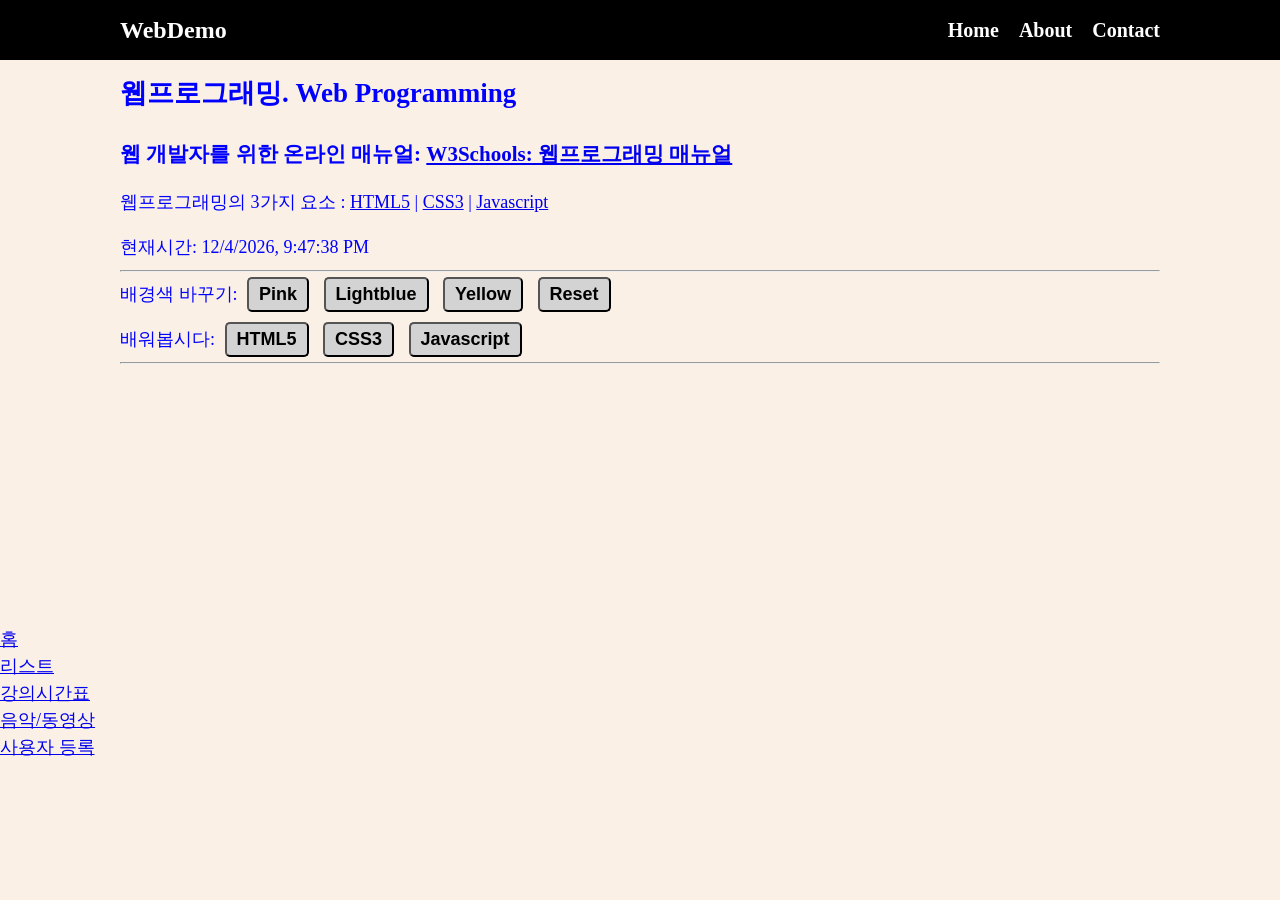
<file: index.html>
<!doctype html>
<html lang="en">
  <head>
    <meta charset="UTF-8" />
    <meta name="viewport" content="width=device-width, initial-scale=1.0" />
    <title>웹프로그래밍 데모</title>
    <link rel="stylesheet" href="style.css" />
  </head>
  <body>
    <!-- 여기는 메뉴입니다. -->
    <nav class="navbar">
      <div class="container">
        <div class="logo">WebDemo</div>
        <ul class="nav">
          <li>
            <a href="/">Home</a>
          </li>
          <li>
            <a href="/about.html">About</a>
          </li>
          <li>
            <a href="/contact.html">Contact</a>
          </li>
        </ul>
      </div>
    </nav>

    <!-- 메인 섹션  -->
    <section class="main">
      <div class="container">
        <h1>웹프로그래밍. Web Programming</h1>

        <h3>
          웹 개발자를 위한 온라인 매뉴얼:
          <a href="https://www.w3schools.com/"
            >W3Schools: 웹프로그래밍 매뉴얼</a
          >
        </h3>

        <p>
          웹프로그래밍의 3가지 요소 :
          <a href="https://www.w3schools.com/html/default.asp">HTML5</a> |
          <a href="https://www.w3schools.com/css/default.asp">CSS3</a> |
          <a href="https://www.w3schools.com/js/default.asp">Javascript</a>
        </p>

        <p>현재시간: <span id="time"></span></p>

        <hr />

        <p>
          배경색 바꾸기:
          <button onclick="pink()">Pink</button>
          <button onclick="lightblue()">Lightblue</button>
          <button onclick="yellow()">Yellow</button>
          <button onclick="reset()">Reset</button>
        </p>

        <p>
          배워봅시다:
          <button onmouseover="showhtml()" onmouseout="hide()">HTML5</button>
          <button onmouseover="showcss()" onmouseout="hide()">CSS3</button>
          <button onmouseover="showjs()" onmouseout="hide()">Javascript</button>
        </p>
        <hr />
        <br />
        <div>
          <img id="fig" height="200px" />
          <p id="desc"></p>
        </div>
      </div>
    </section>

    <script src="main.js"></script>
    <nav>
  <ul>
    <li><a href="index.html">홈</a></li>
    <li><a href="list.html">리스트</a></li>
    <li><a href="table.html">강의시간표</a></li>
    <li><a href="media.html">음악/동영상</a></li>
    <li><a href="form.html">사용자 등록</a></li>
  </ul>
</nav>
  </body>
</html>
</file>
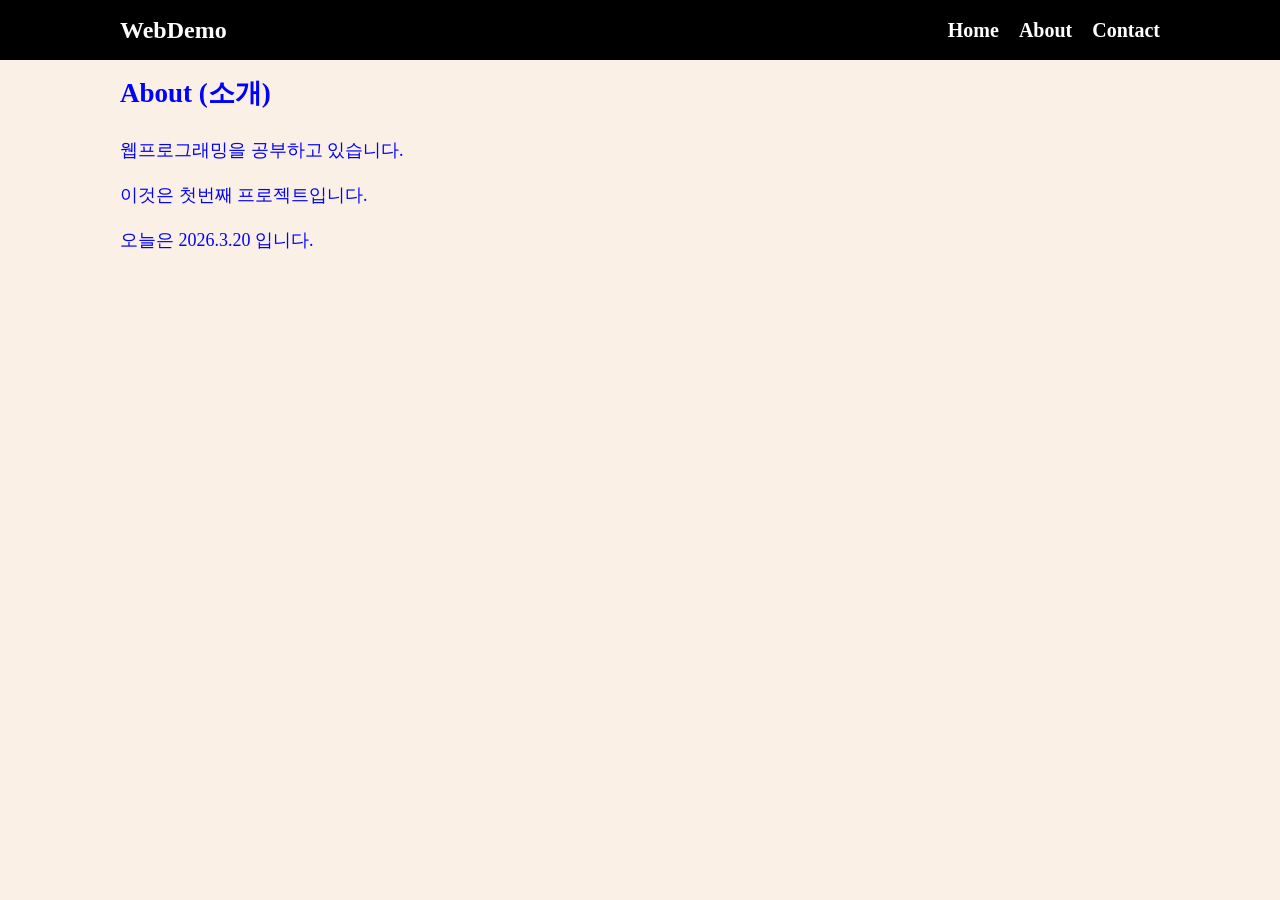
<file: about.html>
<!doctype html>
<html lang="en">
  <head>
    <meta charset="UTF-8" />
    <meta name="viewport" content="width=device-width, initial-scale=1.0" />
    <title>웹프로그래밍 데모</title>
    <link rel="stylesheet" href="style.css" />
  </head>
  <body>
    <!-- 여기는 메뉴입니다. -->
    <nav class="navbar">
      <div class="container">
        <div class="logo">WebDemo</div>
        <ul class="nav">
          <li>
            <a href="/index.html">Home</a>
          </li>
          <li>
            <a href="/about.html">About</a>
          </li>
          <li>
            <a href="/contact.html">Contact</a>
          </li>
        </ul>
      </div>
    </nav
    <!-- 메인 섹션  -->
    <section class="main">
      <div class="container">
        <h1>About (소개)</h1>

        <p>웹프로그래밍을 공부하고 있습니다.</p>
        <p>이것은 첫번째 프로젝트입니다.</p>
        <p>오늘은 2026.3.20 입니다.</p>
      </div>
    </section>

    <script src="main.js"></script>
  </body>
</html>
</file>
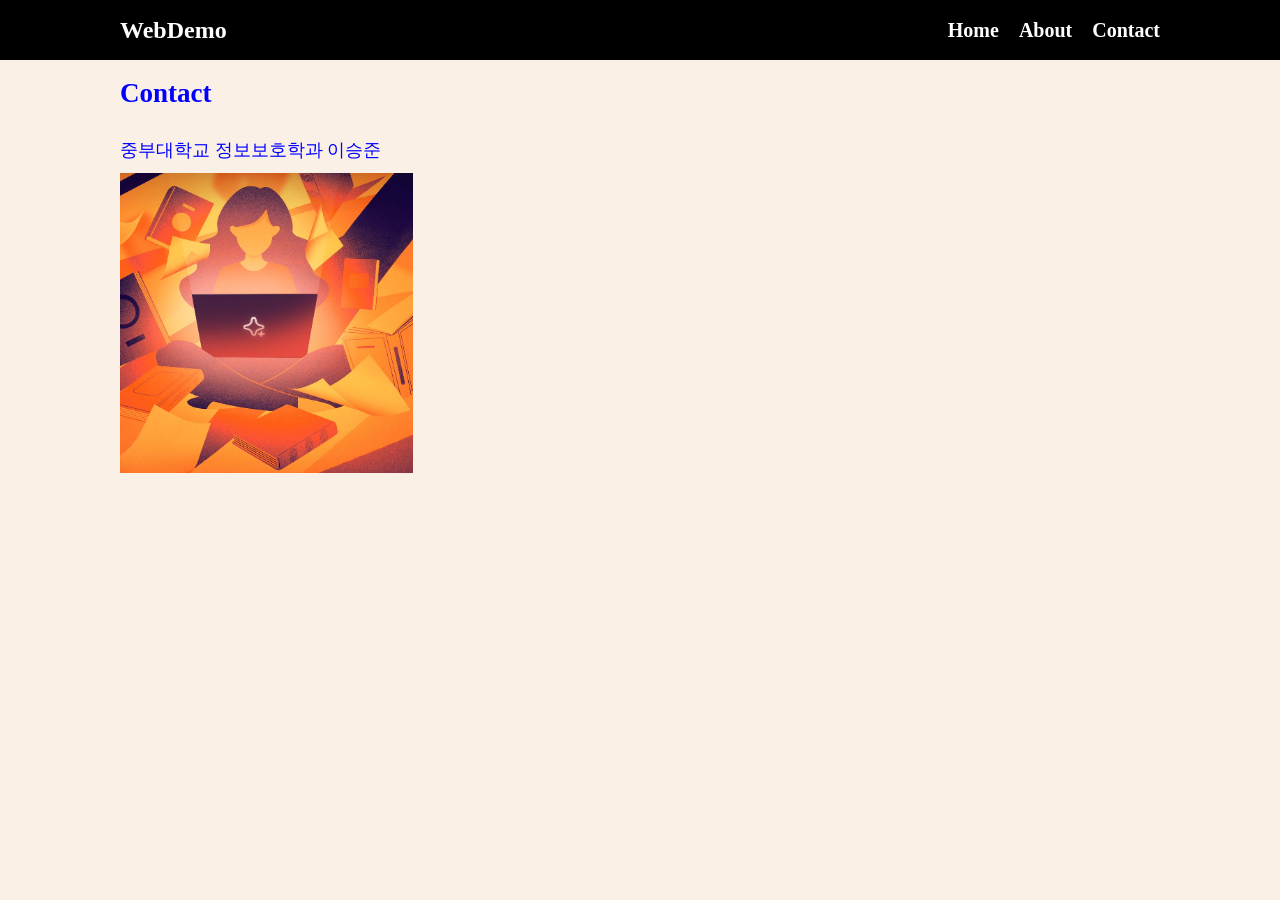
<file: contact.html>
<!doctype html>
<html lang="en">
  <head>
    <meta charset="UTF-8" />
    <meta name="viewport" content="width=device-width, initial-scale=1.0" />
    <title>웹프로그래밍 데모</title>
    <link rel="stylesheet" href="style.css" />
  </head>
  <body>
    <!-- 여기는 메뉴입니다. -->
    <nav class="navbar">
      <div class="container">
        <div class="logo">WebDemo</div>
        <ul class="nav">
          <li>
            <a href="/">Home</a>
          </li>
          <li>
            <a href="/about.html">About</a>
          </li>
          <li>
            <a href="/contact.html">Contact</a>
          </li>
        </ul>
      </div>
    </nav>

    <!-- 메인 섹션  -->
    <section class="main">
      <div class="container">
        <h1>Contact </h1>

        <p>중부대학교 정보보호학과 이승준</p>
        
        
        <img src="img/user.png" alt="user" height="300px" />
      </div>
    </section>

    <script src="main.js"></script>
  </body>
</html>
</file>
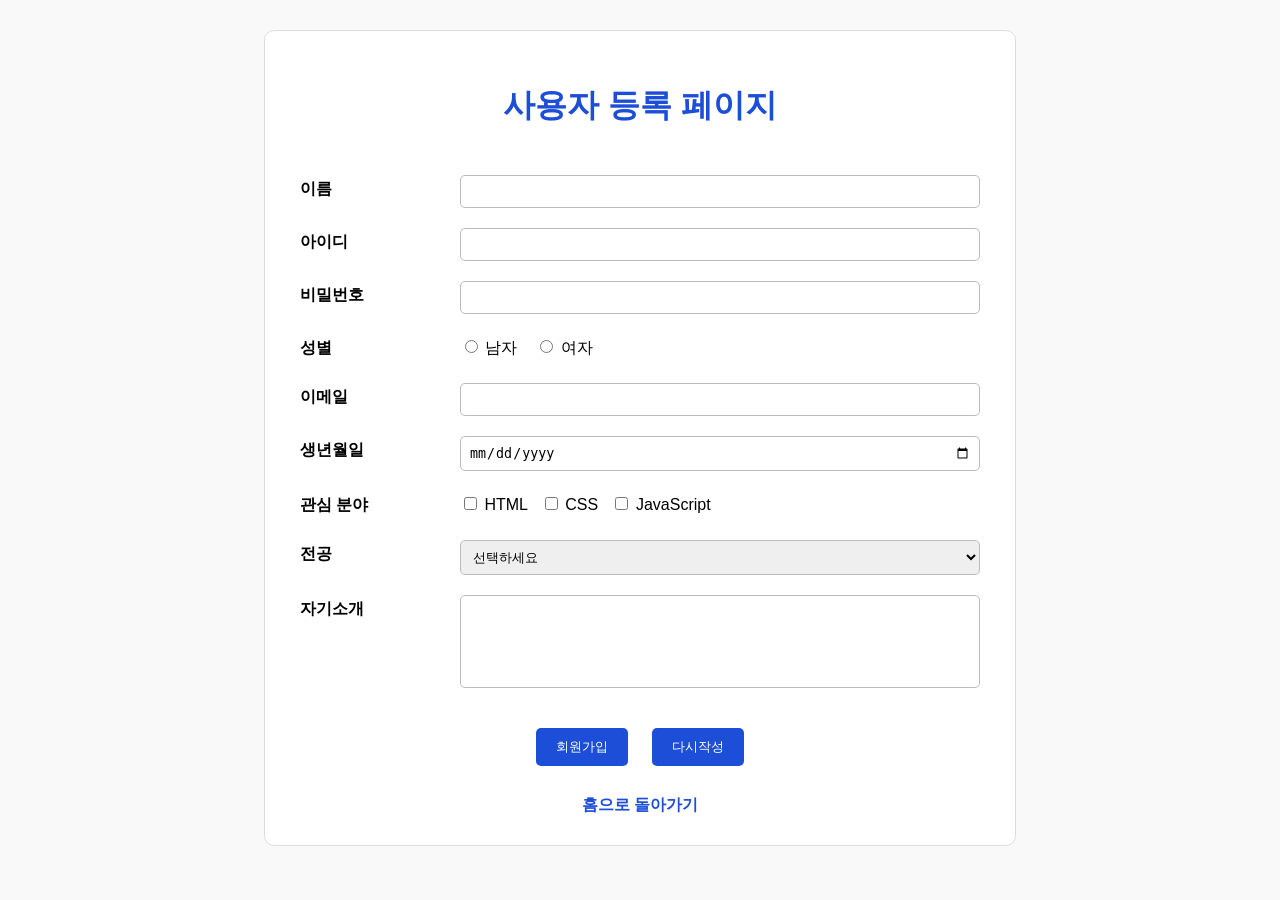
<file: form.html>
<!DOCTYPE html>
<html lang="ko">
<head>
  <meta charset="UTF-8">
  <meta name="viewport" content="width=device-width, initial-scale=1.0">
  <title>사용자 등록 페이지</title>
  <style>
    body {
      font-family: Arial, sans-serif;
      margin: 30px;
      background-color: #f9f9f9;
      line-height: 1.8;
    }

    .container {
      width: 80%;
      max-width: 700px;
      margin: 0 auto;
      background-color: white;
      padding: 25px;
      border: 1px solid #ddd;
      border-radius: 10px;
    }

    h1 {
      text-align: center;
      color: #1d4ed8;
      margin-bottom: 30px;
    }

    table {
      width: 100%;
      border-collapse: collapse;
    }

    td {
      padding: 10px;
      vertical-align: top;
    }

    .label {
      width: 140px;
      font-weight: bold;
    }

    input[type="text"],
    input[type="password"],
    input[type="email"],
    input[type="date"],
    select,
    textarea {
      width: 100%;
      padding: 8px;
      border: 1px solid #bbb;
      border-radius: 5px;
      box-sizing: border-box;
    }

    textarea {
      resize: none;
    }

    .btn-area {
      text-align: center;
      margin-top: 20px;
    }

    input[type="submit"],
    input[type="reset"] {
      padding: 10px 20px;
      margin: 0 10px;
      border: none;
      border-radius: 5px;
      background-color: #1d4ed8;
      color: white;
      cursor: pointer;
    }

    .home-link {
      text-align: center;
      margin-top: 25px;
    }

    .home-link a {
      text-decoration: none;
      color: #1d4ed8;
      font-weight: bold;
    }
  </style>
</head>
<body>
  <div class="container">
    <h1>사용자 등록 페이지</h1>

    <form>
      <table>
        <tr>
          <td class="label"><label for="name">이름</label></td>
          <td><input type="text" id="name" name="name"></td>
        </tr>

        <tr>
          <td class="label"><label for="userid">아이디</label></td>
          <td><input type="text" id="userid" name="userid"></td>
        </tr>

        <tr>
          <td class="label"><label for="password">비밀번호</label></td>
          <td><input type="password" id="password" name="password"></td>
        </tr>

        <tr>
          <td class="label">성별</td>
          <td>
            <input type="radio" id="male" name="gender" value="남자">
            <label for="male">남자</label>
            &nbsp;&nbsp;
            <input type="radio" id="female" name="gender" value="여자">
            <label for="female">여자</label>
          </td>
        </tr>

        <tr>
          <td class="label"><label for="email">이메일</label></td>
          <td><input type="email" id="email" name="email"></td>
        </tr>

        <tr>
          <td class="label"><label for="birth">생년월일</label></td>
          <td><input type="date" id="birth" name="birth"></td>
        </tr>

        <tr>
          <td class="label">관심 분야</td>
          <td>
            <input type="checkbox" id="html" name="interest" value="HTML">
            <label for="html">HTML</label>
            &nbsp;
            <input type="checkbox" id="css" name="interest" value="CSS">
            <label for="css">CSS</label>
            &nbsp;
            <input type="checkbox" id="js" name="interest" value="JavaScript">
            <label for="js">JavaScript</label>
          </td>
        </tr>

        <tr>
          <td class="label"><label for="major">전공</label></td>
          <td>
            <select id="major" name="major">
              <option value="">선택하세요</option>
              <option value="정보보호학전공">정보보호학전공</option>
              <option value="컴퓨터공학과">컴퓨터공학과</option>
              <option value="ai설계">AI설계</option>
            </select>
          </td>
        </tr>

        <tr>
          <td class="label"><label for="intro">자기소개</label></td>
          <td><textarea id="intro" name="intro" rows="5"></textarea></td>
        </tr>
      </table>

      <div class="btn-area">
        <input type="submit" value="회원가입">
        <input type="reset" value="다시작성">
      </div>
    </form>

    <div class="home-link">
      <a href="index.html">홈으로 돌아가기</a>
    </div>
  </div>
</body>
</html>
</file>
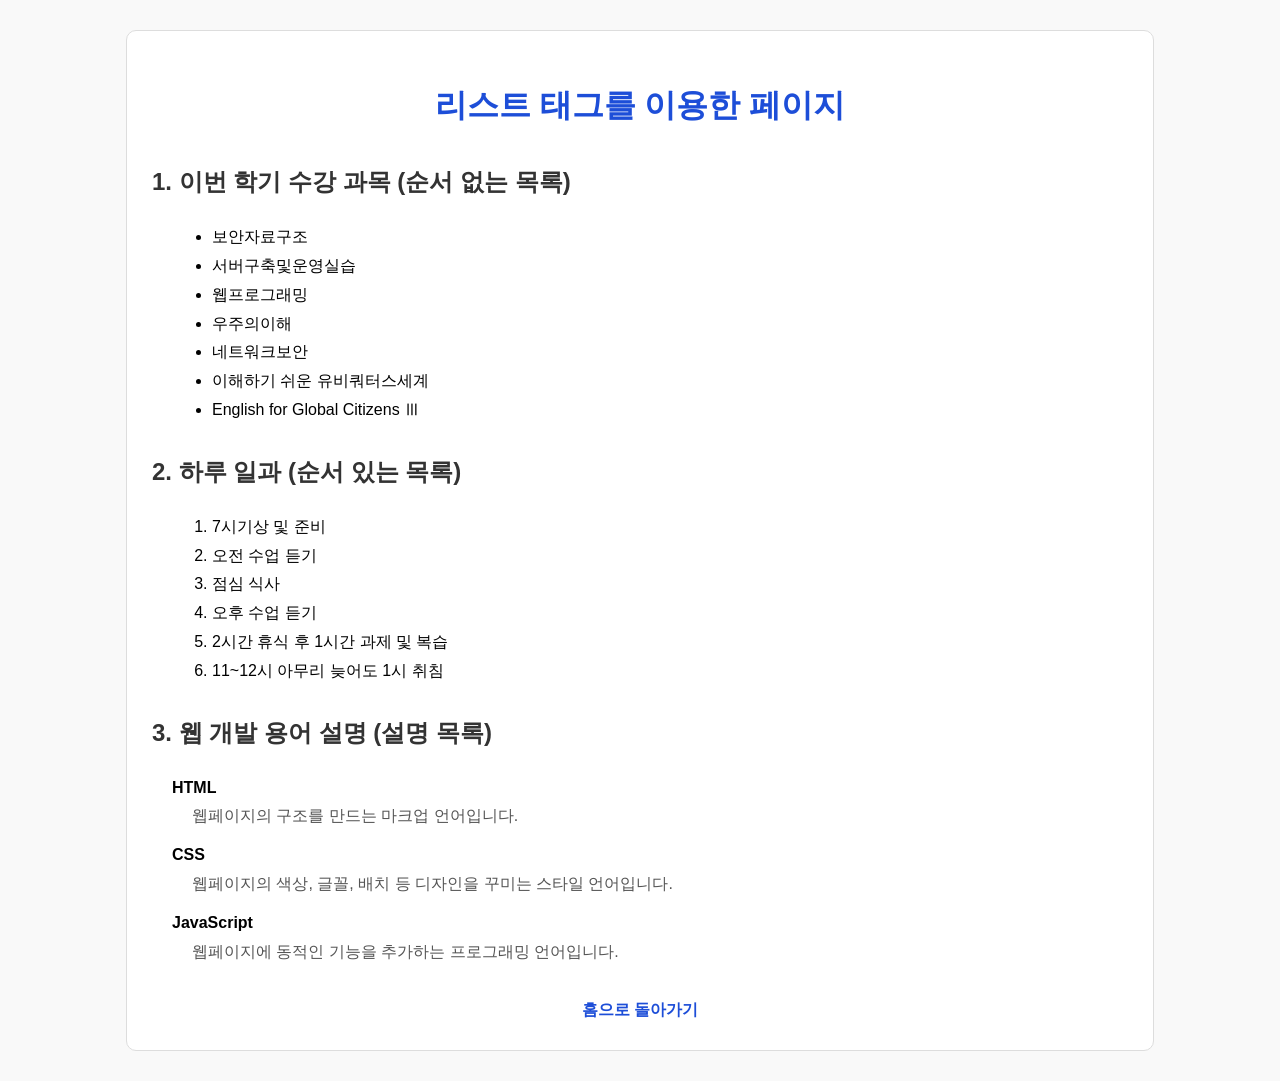
<file: list.html>
<!DOCTYPE html>
<html lang="ko">
<head>
  <meta charset="UTF-8">
  <meta name="viewport" content="width=device-width, initial-scale=1.0">
  <title>리스트 태그 페이지</title>
  <style>
    body {
      font-family: Arial, sans-serif;
      margin: 30px;
      background-color: #f9f9f9;
      line-height: 1.8;
    }

    h1 {
      text-align: center;
      color: #1d4ed8;
    }

    .container {
      width: 80%;
      margin: 0 auto;
      background-color: white;
      padding: 25px;
      border: 1px solid #ddd;
      border-radius: 10px;
    }

    h2 {
      color: #333;
      margin-top: 25px;
    }

    ul, ol, dl {
      margin-left: 20px;
    }

    dt {
      font-weight: bold;
      margin-top: 10px;
    }

    dd {
      margin-left: 20px;
      color: #555;
    }

    .home-link {
      text-align: center;
      margin-top: 30px;
    }

    .home-link a {
      text-decoration: none;
      color: #1d4ed8;
      font-weight: bold;
    }
  </style>
</head>
<body>
  <div class="container">
    <h1>리스트 태그를 이용한 페이지</h1>

    <h2>1. 이번 학기 수강 과목 (순서 없는 목록)</h2>
    <ul>
      <li>보안자료구조</li>
      <li>서버구축및운영실습</li>
      <li>웹프로그래밍</li>
      <li>우주의이해</li>
      <li>네트워크보안</li>
      <li>이해하기 쉬운 유비쿼터스세계</li>
      <li>English for Global Citizens Ⅲ</li>
    </ul>

    <h2>2. 하루 일과 (순서 있는 목록)</h2>
    <ol>
      <li>7시기상 및 준비</li>
      <li>오전 수업 듣기</li>
      <li>점심 식사</li>
      <li>오후 수업 듣기 </li>
      <li>2시간 휴식 후 1시간 과제 및 복습 </li>
      <li>11~12시 아무리 늦어도 1시 취침 </li>
    </ol>

    <h2>3. 웹 개발 용어 설명 (설명 목록)</h2>
    <dl>
      <dt>HTML</dt>
      <dd>웹페이지의 구조를 만드는 마크업 언어입니다.</dd>

      <dt>CSS</dt>
      <dd>웹페이지의 색상, 글꼴, 배치 등 디자인을 꾸미는 스타일 언어입니다.</dd>

      <dt>JavaScript</dt>
      <dd>웹페이지에 동적인 기능을 추가하는 프로그래밍 언어입니다.</dd>
    </dl>

    <div class="home-link">
      <a href="index.html">홈으로 돌아가기</a>
    </div>
  </div>
</body>
</html>
</file>
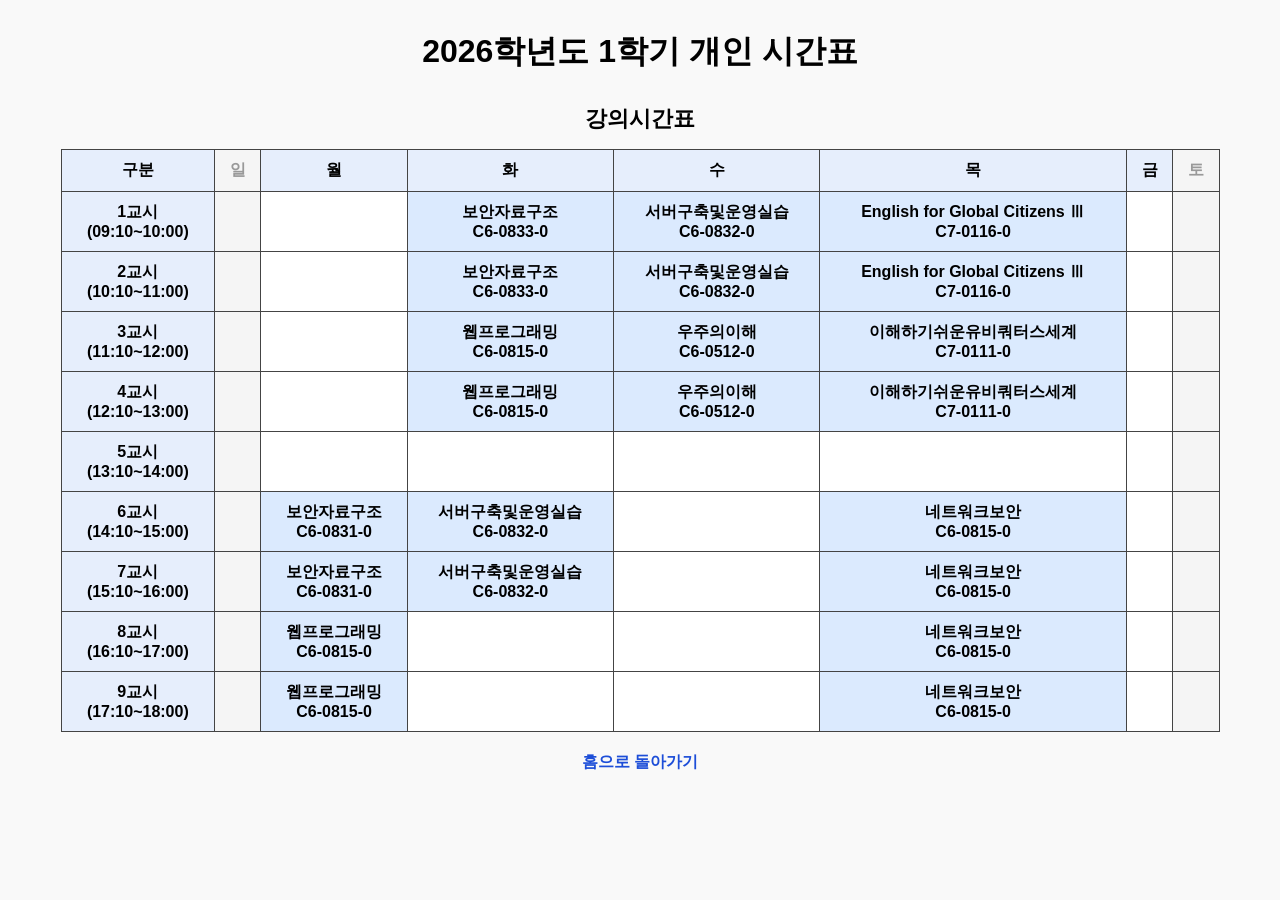
<file: table.html>
<!DOCTYPE html>
<html lang="ko">
<head>
  <meta charset="UTF-8">
  <meta name="viewport" content="width=device-width, initial-scale=1.0">
  <title>1학기 강의시간표</title>
  <style>
    body {
      font-family: Arial, sans-serif;
      margin: 30px;
      background-color: #f9f9f9;
    }

    h1 {
      text-align: center;
      margin-bottom: 30px;
    }

    table {
      width: 95%;
      margin: 0 auto;
      border-collapse: collapse;
      background-color: white;
    }

    caption {
      font-size: 22px;
      font-weight: bold;
      margin-bottom: 15px;
    }

    th, td {
      border: 1px solid #444;
      padding: 10px;
      text-align: center;
      vertical-align: middle;
    }

    th {
      background-color: #e6eefc;
    }

    .sat, .sun {
      background-color: #f5f5f5;
      color: #999;
    }

    .class {
      background-color: #dbeafe;
      font-weight: bold;
    }

    .home-link {
      text-align: center;
      margin-top: 20px;
    }

    .home-link a {
      text-decoration: none;
      color: #1d4ed8;
      font-weight: bold;
    }
  </style>
</head>
<body>
  <h1>2026학년도 1학기 개인 시간표</h1>

  <table>
    <caption>강의시간표</caption>
    <tr>
      <th>구분</th>
      <th class="sun">일</th>
      <th>월</th>
      <th>화</th>
      <th>수</th>
      <th>목</th>
      <th>금</th>
      <th class="sat">토</th>
    </tr>

    <tr>
      <th>1교시<br>(09:10~10:00)</th>
      <td class="sun"></td>
      <td></td>
      <td class="class">보안자료구조<br>C6-0833-0</td>
      <td class="class">서버구축및운영실습<br>C6-0832-0</td>
      <td class="class">English for Global Citizens Ⅲ<br>C7-0116-0</td>
      <td></td>
      <td class="sat"></td>
    </tr>

    <tr>
      <th>2교시<br>(10:10~11:00)</th>
      <td class="sun"></td>
      <td></td>
      <td class="class">보안자료구조<br>C6-0833-0</td>
      <td class="class">서버구축및운영실습<br>C6-0832-0</td>
      <td class="class">English for Global Citizens Ⅲ<br>C7-0116-0</td>
      <td></td>
      <td class="sat"></td>
    </tr>

    <tr>
      <th>3교시<br>(11:10~12:00)</th>
      <td class="sun"></td>
      <td></td>
      <td class="class">웹프로그래밍<br>C6-0815-0</td>
      <td class="class">우주의이해<br>C6-0512-0</td>
      <td class="class">이해하기쉬운유비쿼터스세계<br>C7-0111-0</td>
      <td></td>
      <td class="sat"></td>
    </tr>

    <tr>
      <th>4교시<br>(12:10~13:00)</th>
      <td class="sun"></td>
      <td></td>
      <td class="class">웹프로그래밍<br>C6-0815-0</td>
      <td class="class">우주의이해<br>C6-0512-0</td>
      <td class="class">이해하기쉬운유비쿼터스세계<br>C7-0111-0</td>
      <td></td>
      <td class="sat"></td>
    </tr>

    <tr>
      <th>5교시<br>(13:10~14:00)</th>
      <td class="sun"></td>
      <td></td>
      <td></td>
      <td></td>
      <td></td>
      <td></td>
      <td class="sat"></td>
    </tr>

    <tr>
      <th>6교시<br>(14:10~15:00)</th>
      <td class="sun"></td>
      <td class="class">보안자료구조<br>C6-0831-0</td>
      <td class="class">서버구축및운영실습<br>C6-0832-0</td>
      <td></td>
      <td class="class">네트워크보안<br>C6-0815-0</td>
      <td></td>
      <td class="sat"></td>
    </tr>

    <tr>
      <th>7교시<br>(15:10~16:00)</th>
      <td class="sun"></td>
      <td class="class">보안자료구조<br>C6-0831-0</td>
      <td class="class">서버구축및운영실습<br>C6-0832-0</td>
      <td></td>
      <td class="class">네트워크보안<br>C6-0815-0</td>
      <td></td>
      <td class="sat"></td>
    </tr>

    <tr>
      <th>8교시<br>(16:10~17:00)</th>
      <td class="sun"></td>
      <td class="class">웹프로그래밍<br>C6-0815-0</td>
      <td></td>
      <td></td>
      <td class="class">네트워크보안<br>C6-0815-0</td>
      <td></td>
      <td class="sat"></td>
    </tr>

    <tr>
      <th>9교시<br>(17:10~18:00)</th>
      <td class="sun"></td>
      <td class="class">웹프로그래밍<br>C6-0815-0</td>
      <td></td>
      <td></td>
      <td class="class">네트워크보안<br>C6-0815-0</td>
      <td></td>
      <td class="sat"></td>
    </tr>
  </table>

  <div class="home-link">
    <a href="index.html">홈으로 돌아가기</a>
  </div>
</body>
</html>
</file>
<file: style.css>
* {
  box-sizing: border-box;
  padding: 0;
  margin: 0;
}

body {
  color: #333;
  background-color: linen;
  font-size: 18px;
  line-height: 1.5;
}

ul {
  list-style-type: none;
}

.container {
  max-width: 1100px;
  margin: 0 auto;
  padding: 0px 30px;
}

.main {
  color: blue;
  line-height: 2.5;
}

.navbar {
  background-color: black;
  color: white;
  height: 60px;
}

.navbar .container {
  display: flex;
  flex-direction: row;
  justify-content: space-between;
  align-items: center;
  height: 100%;
}

.navbar ul {
  display: flex;
  flex-direction: row;
}

.navbar ul li {
  margin-left: 20px;
}

.navbar a {
  color: white;
  text-decoration: none;
  font-size: 20px;
  font-weight: bold;
}

.navbar a:hover {
  border-bottom: 2px #fff solid;
  color: #aaa;
}

.navbar .logo {
  font-size: x-large;
  font-weight: bolder;
}

button {
  padding: 5px 10px;
  margin: 5px;
  font-size: large;
  font-weight: bold;
  background-color: lightgray;
  border-width: 1;
  border-radius: 5px;
}

button:hover {
  color: red;
  background-color: rgb(235, 235, 94);
}
</file>
